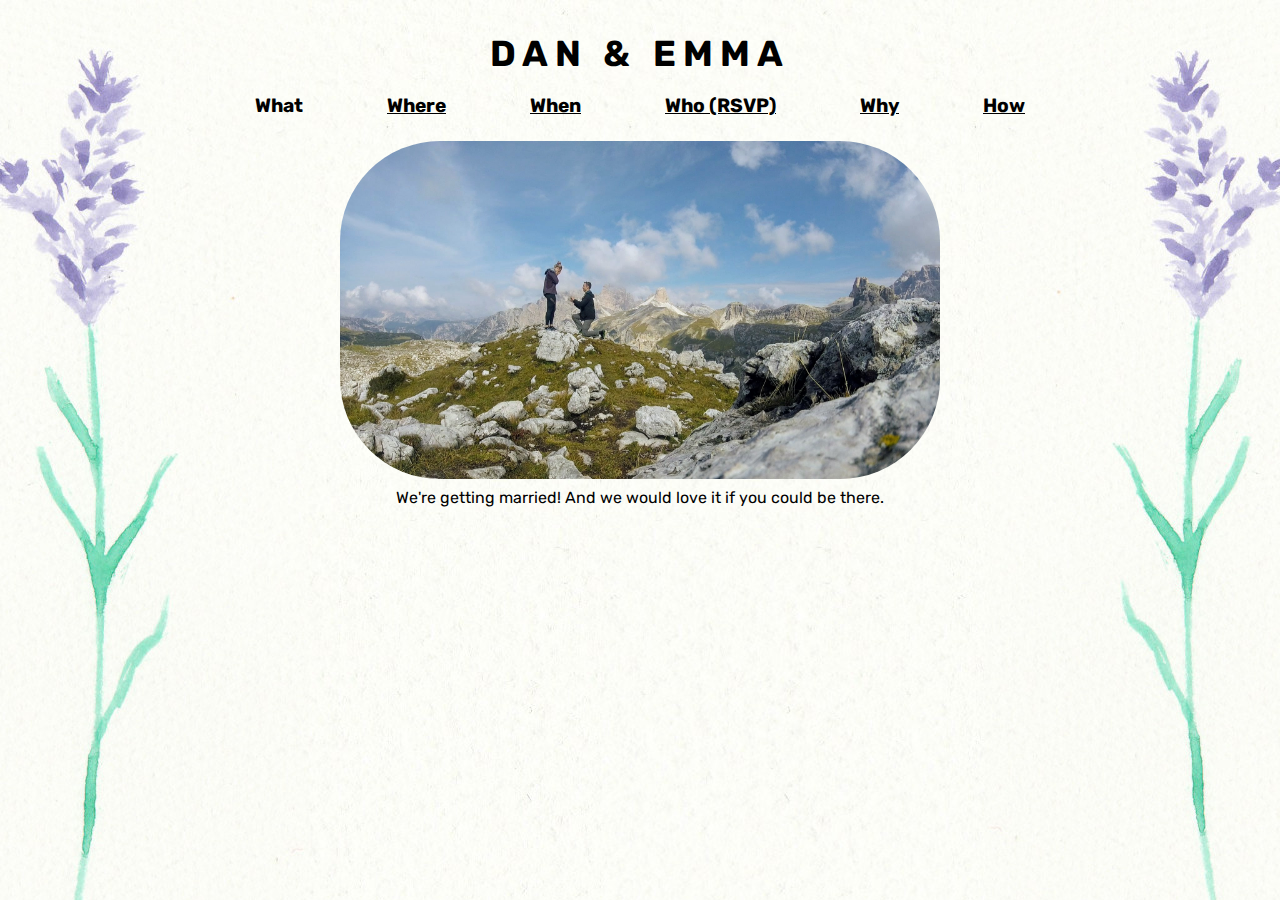
<file: index.html>
<!DOCTYPE html>
<html>
    <head>
        <title>Dan & Emma's Wedding</title>
        <meta name="viewport" content="width=device-width, initial-scale=1.0">
        <link href='https://fonts.googleapis.com/css?family=Rubik' rel='stylesheet'>
        <link rel="stylesheet" href="styles.css">
    </head>
    <body>
        <header>
            <h1>Dan & Emma</h1>
            <nav id="primary_nav">
                <ul>
                    <li>What</li>
                    <li><a href="where.html">Where</a></li>
                    <li><a href="when.html">When</a></li>
                    <li><a href="who.html">Who (RSVP)</a></li>
                    <li><a href="why.html">Why</a></li>
                    <li><a href="how.html">How</a></li>
                </ul>
            </nav>
        </header>
        <img src="images/engagement.jpg" />
        <article>
            <p>We're getting married! And we would love it if you could be there.</p>
        </article>
    </body>
</html>
</file>
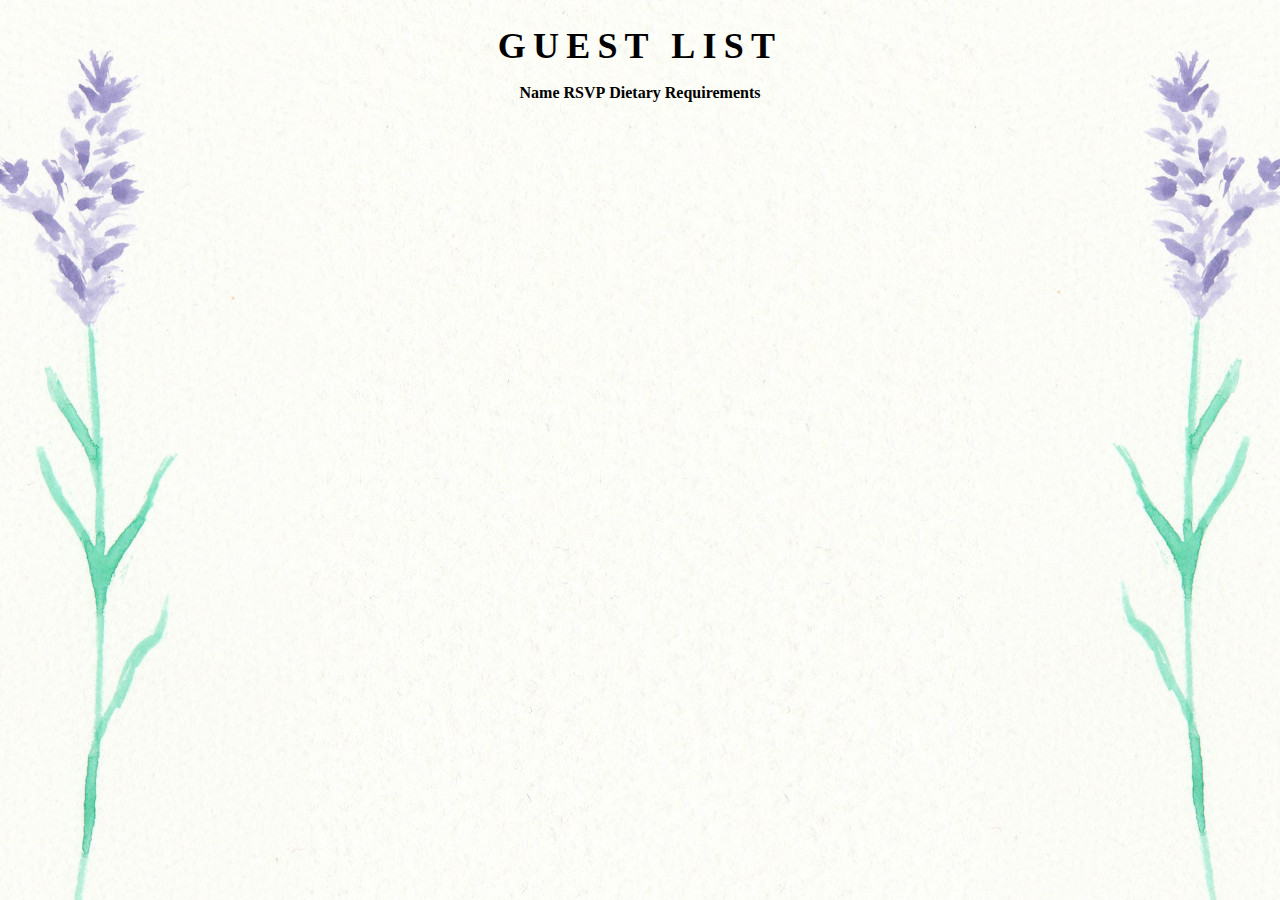
<file: guest-list.html>
<!DOCTYPE html>
<html>
    <head>
        <title>Dan & Emma's Wedding</title>
        <link rel="stylesheet" href="styles.css">
    </head>
    <body>
        <article>
            <h1>Guest list</h1>
            <script src="scripts/guestList.js"></script>
            <script src="scripts/guestListTable.js"></script>

            <table id="guest-list">
                <th>Name</th>
                <th>RSVP</th>
                <th>Dietary Requirements</th>
            </table>
        </article>
    </body>
</html>
</file>
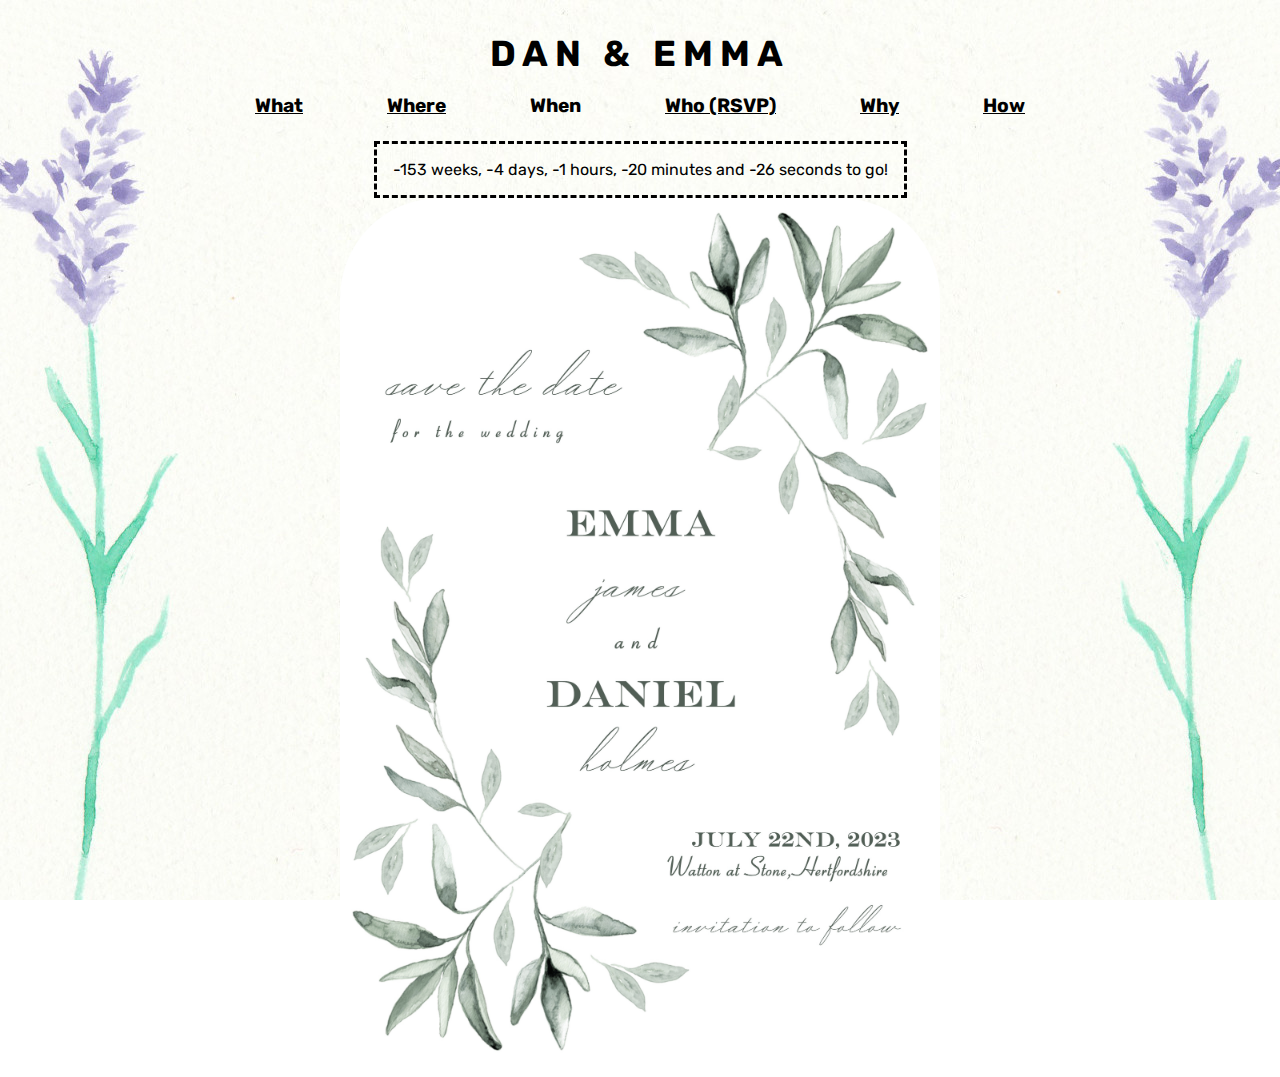
<file: when.html>
<!DOCTYPE html>
<html>
    <head>
        <title>Dan & Emma's Wedding</title>
        <meta name="viewport" content="width=device-width, initial-scale=1.0">
        <link href='https://fonts.googleapis.com/css?family=Rubik' rel='stylesheet'>
        <link rel="stylesheet" href="styles.css">
        <script src="scripts/countdown.js"></script>
    </head>
    <body>
        <header>
            <h1>Dan & Emma</h1>
            <nav id="primary_nav">
                <ul>
                    <li><a href="index.html">What</a></li>
                    <li><a href="where.html">Where</a></li>
                    <li>When</li>
                    <li><a href="who.html">Who (RSVP)</a></li>
                    <li><a href="why.html">Why</a></li>
                    <li><a href="how.html">How</a></li>
                </ul>
            </nav>
        </header>
        <article>
            <div id="countdown-container">
                <div id="countdown"></div>
            </div>
            <img src="images/save-the-date.jpeg" alt="22/07/23">
        </article>
    </body>
</html>
</file>
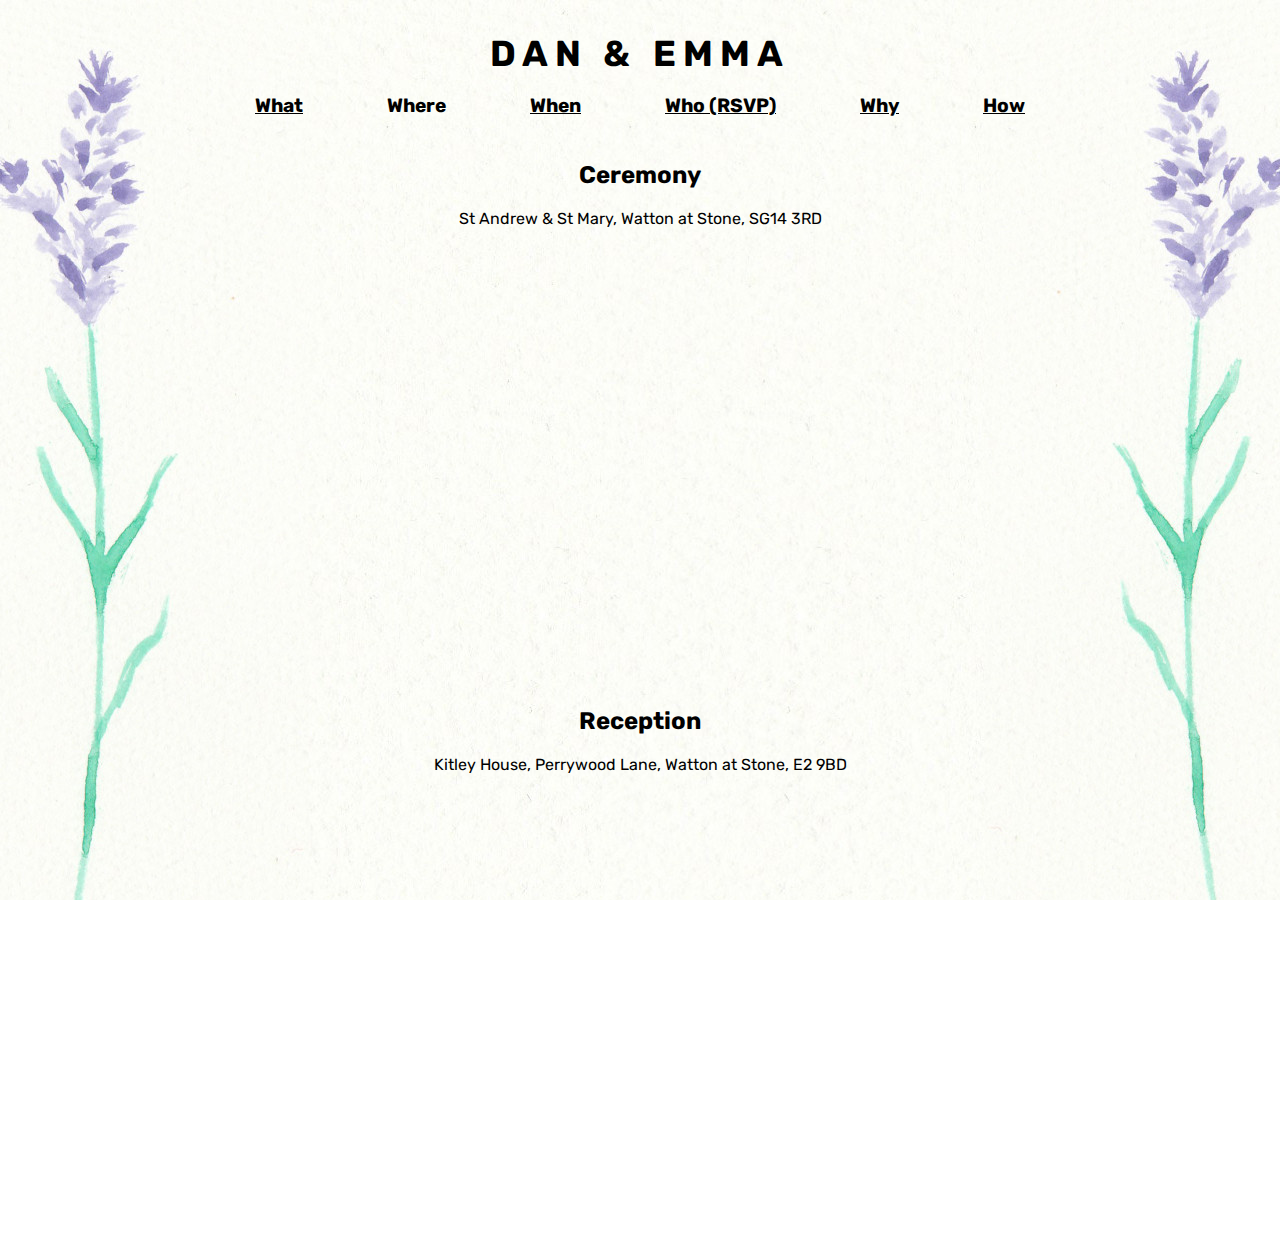
<file: where.html>
<!DOCTYPE html>
<html>
    <head>
        <title>Dan & Emma's Wedding</title>
        <meta name="viewport" content="width=device-width, initial-scale=1.0">
        <link href='https://fonts.googleapis.com/css?family=Rubik' rel='stylesheet'>
        <link rel="stylesheet" href="styles.css">
    </head>
    <body>
        <header>
            <h1>Dan & Emma</h1>
            <nav id="primary_nav">
                <ul>
                    <li><a href="index.html">What</a></li>
                    <li>Where</li>
                    <li><a href="when.html">When</a></li>
                    <li><a href="who.html">Who (RSVP)</a></li>
                    <li><a href="why.html">Why</a></li>
                    <li><a href="how.html">How</a></li>
                </ul>
            </nav>
        </header>
        <article>
            <h2>Ceremony</h2>
            <p>St Andrew & St Mary, Watton at Stone, SG14 3RD</p>
            <iframe src="https://www.google.com/maps/embed?pb=!1m18!1m12!1m3!1d2464.4112869601113!2d-0.11246308390627195!3d51.8534465931627!2m3!1f0!2f0!3f0!3m2!1i1024!2i768!4f13.1!3m3!1m2!1s0x48762f5891f5a259%3A0x5d4f63cdeeb155fc!2sSt%20Andrew%20%26%20St%20Mary!5e0!3m2!1sen!2suk!4v1666120286979!5m2!1sen!2suk" width="600" height="450" style="border:0;" allowfullscreen="" loading="lazy" referrerpolicy="no-referrer-when-downgrade"></iframe>
            <h2>Reception</h2>
            <p>Kitley House, Perrywood Lane, Watton at Stone, E2 9BD</p>
            <iframe src="https://www.google.com/maps/embed?pb=!1m14!1m12!1m3!1d1536.3355331007429!2d-0.10943551548639338!3d51.85248674083466!2m3!1f0!2f0!3f0!3m2!1i1024!2i768!4f13.1!5e0!3m2!1sen!2suk!4v1667919881469!5m2!1sen!2suk" width="600" height="450" style="border:0;" allowfullscreen="" loading="lazy" referrerpolicy="no-referrer-when-downgrade"></iframe>
        </article>
    </body>
</html>
</file>
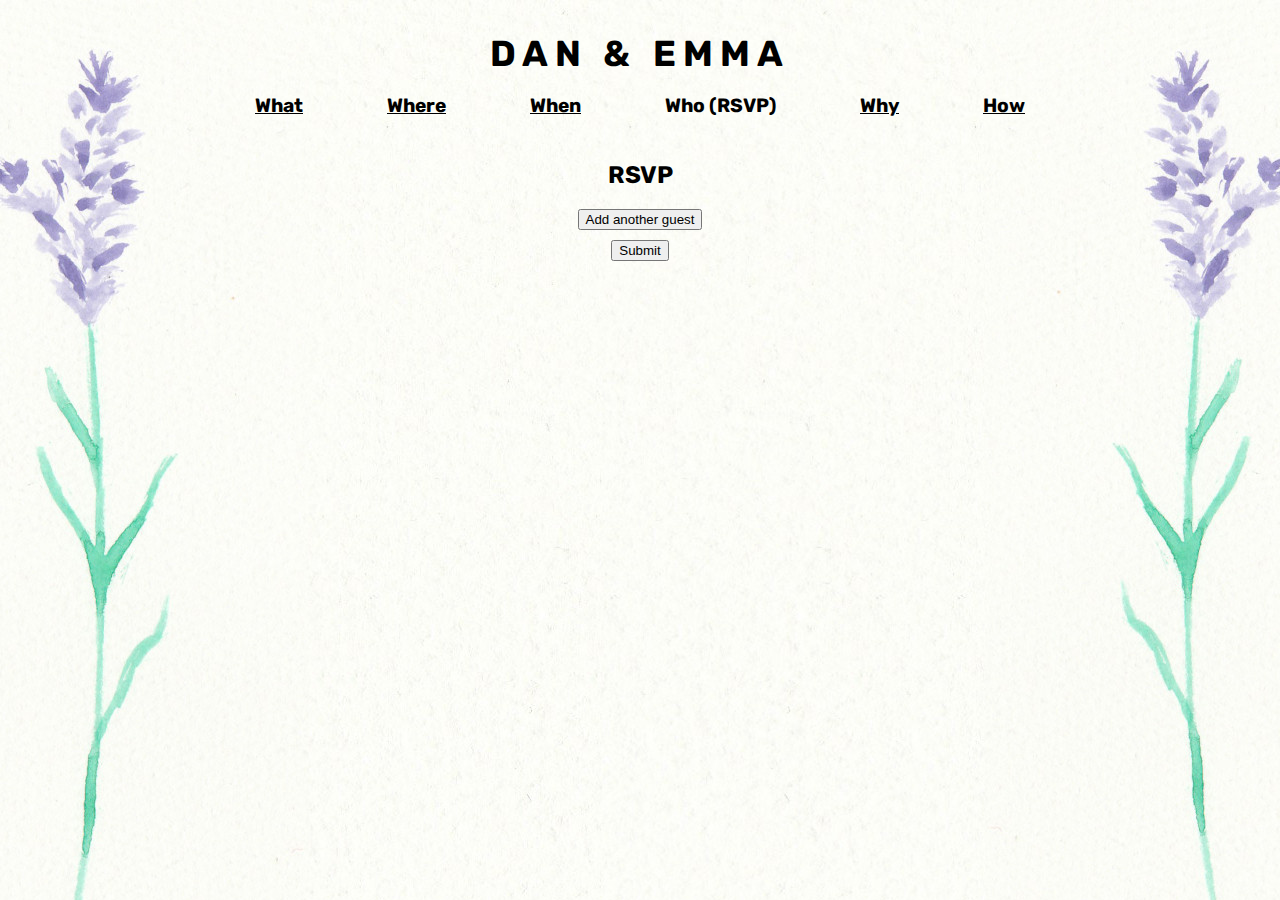
<file: who.html>
<!DOCTYPE html>
<html>
    <head>
        <title>Dan & Emma's Wedding</title>
        <meta name="viewport" content="width=device-width, initial-scale=1.0">
        <link href='https://fonts.googleapis.com/css?family=Rubik' rel='stylesheet'>
        <link rel="stylesheet" href="styles.css">
    </head>
    <body>
        <header>
            <h1>Dan & Emma</h1>
            <nav id="primary_nav">
                <ul>
                    <li><a href="index.html">What</a></li>
                    <li><a href="where.html">Where</a></li>
                    <li><a href="when.html">When</a></li>
                    <li>Who (RSVP)</li>
                    <li><a href="why.html">Why</a></li>
                    <li><a href="how.html">How</a></li>
                </ul>
            </nav>
        </header>
        <article>
            <div>
                <h2>RSVP</h2>
                <div id="message"></div>
                <form id="rsvp-form" autocomplete="off" action="" onsubmit="event.preventDefault(); updateGuests()">
                    <div id="rsvp-form-guests">
                        <template class="guest-card-template">
                            <div class="guest-card">
                                <fieldset>
                                    <div class="field">
                                        <label for="name">Name:</label><br>
                                        <div class="autocomplete">
                                            <input type="text" class="name" id="name" name="name"><br>
                                        </div>
                                    </div>
                                    <div class="field">
                                        <label for="rsvp">RSVP:</label><br>
                                        <input type="radio" class="yes" name="rsvp" value="Yes">
                                        <label for="yes">Yes</label>
                                        <input type="radio" class="no" name="rsvp" value="No">
                                        <label for="yes">No</label>
                                    </div>
                                    <div class="field diet-field" style="display:none">
                                        <label for="diet">Dietary Requirements:</label><br>
                                        <input type="text" class="diet" id="diet" name="diet"><br>
                                    </div>
                                </fieldset>
                            </div>
                        </template>
                    </div>
                    <button type="button" onclick="addAnother()">Add another guest</button>
                    <div>
                        <input type="submit" value="Submit">
                    </div>
                </form>
                <script src="scripts/autocomplete.js"></script>
                <script src="scripts/guestList.js"></script>
                <script src="scripts/rsvp.js"></script>
            </div>
        </article>
    </body>
</html>
</file>
<file: styles.css>
html {
    background-image: url("images/lavender.jpg");
    background-attachment: fixed;
    background-position-x: center;
    background-position-y: 0;
}

body {
    max-width: 800px;
    margin-left: auto;
    margin-right: auto;
    text-align: center;
    font-family: 'Rubik';
}

nav {
    font-size: larger;
    font-weight: 700;
}

a {
    color: black;
}

.inactive-link {
    color: grey;
}

h1 {
    font-size: xx-large;
}

p {
    margin: 5px;
}

img {
    width: 600px;
    border-radius: 100px;
}

article table {
    margin-left: auto;
    margin-right: auto;
}

article .wedding-date {
    font-size: xx-large;
}

article form #rsvp-form-guests {
    width: 100%;
    display: flex;
    flex-direction: row;
    flex-wrap: wrap;
    justify-content: center;
}

article form .guest-card {
    margin: 20px;
}

.autocomplete {
    /*the container must be positioned relative:*/
    position: relative;
    display: inline-block;
  }

.autocomplete-items {
    position: absolute;
    border: 1px solid #d4d4d4;
    border-bottom: none;
    border-top: none;
    z-index: 99;
    top: 100%;
    left: 0;
    right: 0;
}

.autocomplete-items div {
    padding: 10px;
    cursor: pointer;
    background-color: #fff;
    border-bottom: 1px solid #d4d4d4;
}

.autocomplete-items div:hover {
    background-color: #e9e9e9;
}

.autocomplete-active {
    background-color: DodgerBlue !important;
    color: #ffffff;
}

article form fieldset .field {
    margin: 20px;
}

article form input {
    margin-top: 10px;
}

#message {
    margin-bottom: 20px
}

#message .success {
    color: green;
}

#message .error {
    color: red;
}

/*header*/
 
header {
    padding: 0px 10px;
}
 
        /*shorter clearfix http://nicolasgallagher.com/micro-clearfix-hack/*/
        header:before,
        header:after {
            content:"";
            display:table;
        }
         
        header:after {
            clear:both;
        }
         
        /* For IE 6/7 (trigger hasLayout) */
        header {
            zoom:1;
        }

h1 {
    text-decoration: none;
    font-weight: bold;
    text-transform: uppercase;
    font-size: 36px;
    line-height: 22px;
    letter-spacing: 0.2em;
    margin-top: 35px;
    margin-top: 35px;
}

header ul {
    display: flex;
    padding: 0;
    justify-content: space-between;
}

header li {
    list-style-type: none;
    margin: 5px;
}

@media only screen and (max-device-width: 600px) {
    body {
        margin: 0;
    }
    article {
      width: 100%;
    }
    img {
        width: 100%;
        border-radius: 0;
    }
    article iframe {
        width: 100%;
    }
  }

#countdown-container {
    border-color: black;
    border-style: dashed;
    padding: 1rem;
    width: fit-content;
    align-self: center;
    margin-left: auto;
    margin-right: auto;
}
</file>
